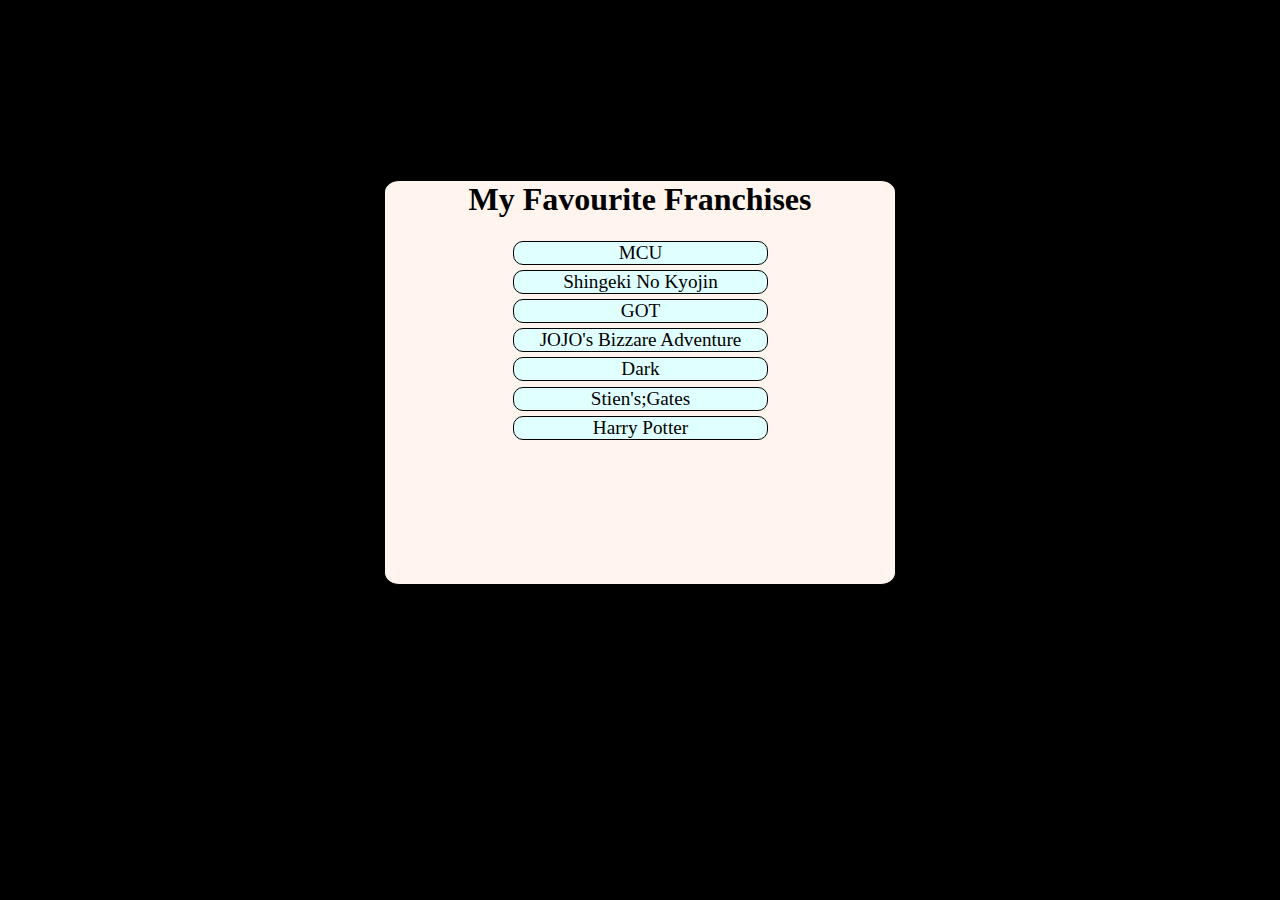
<file: DOM_element_selection/Index.html>
<!DOCTYPE html>
<html lang="en">
<head>
    <meta charset="UTF-8">
    <meta name="viewport" content="width=device-width, initial-scale=1.0">
    <link rel="stylesheet" href="./Index.css" />
    <title>Document</title>
</head>
<body>
    <div class="container">
        <h1 id="main-heading">
            My Favourite Franchises
        </h1>
        <ul id="list">
            <li class ="list-items">MCU</li>
            <li class ="list-items">Shingeki No Kyojin</li>
            <li class ="list-items">GOT</li>
            <li class ="list-items">JOJO's Bizzare Adventure</li>
            <li class ="list-items">Dark</li>
            <li class ="list-items">Stien's;Gates</li>
            <li class ="list-items">Harry Potter</li>
        </ul>
    </div>
</body>
<script src="./app.js"></script>
</html>
</file>
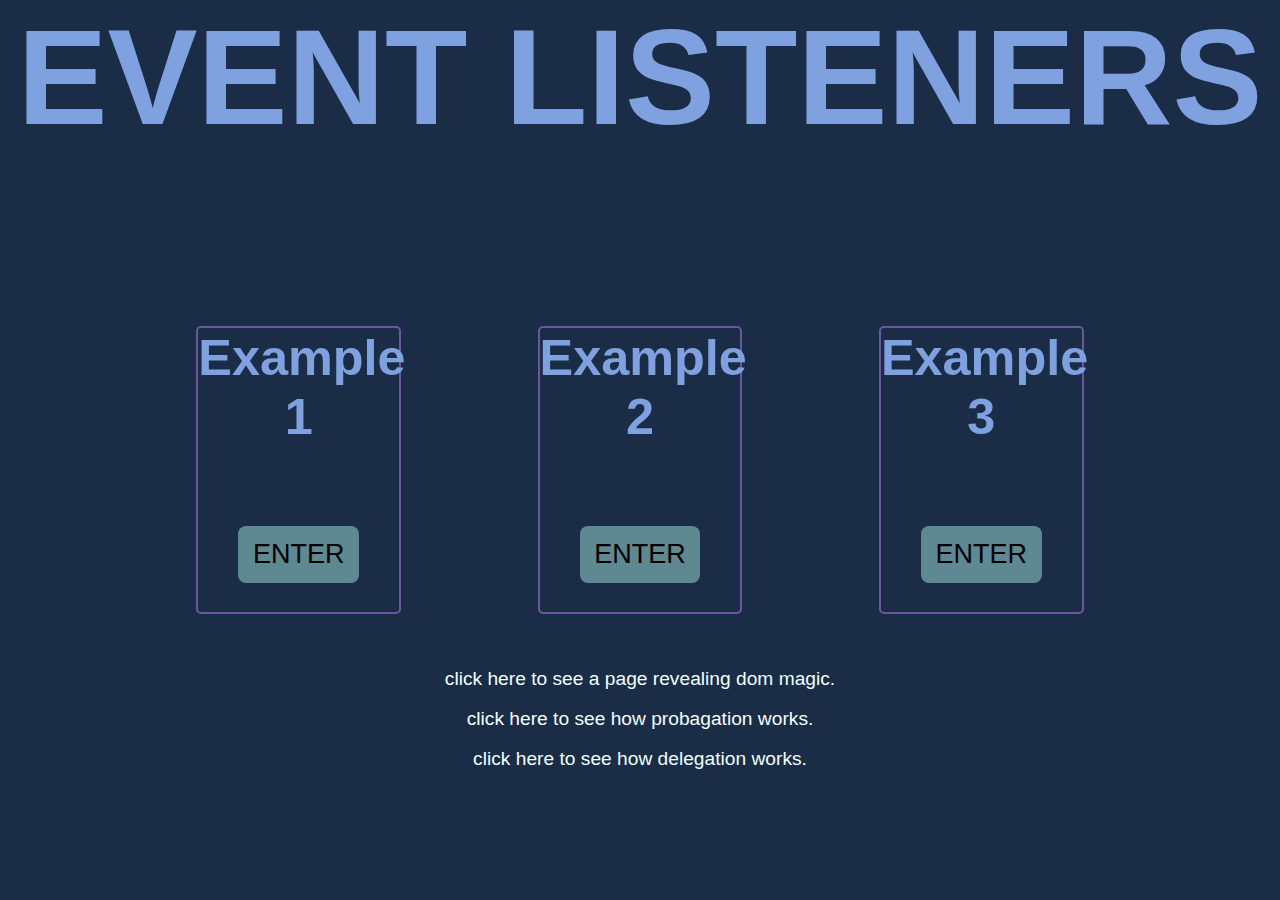
<file: DOM_Event_listeners/Index.html>
<!DOCTYPE html>
<html lang="en">
<head>
    <meta charset="UTF-8">
    <meta name="viewport" content="width=device-width, initial-scale=1.0">
    <link rel="stylesheet" href="./Index.css" />
    <title>Document</title>
</head>
<body>
        <h1 id="main-heading">EVENT LISTENERS</h1>
        <div class="container">
            <div class="boxes box-1">
                <h1 id="heading">
                    Example 1
                </h1>
                <!--  -->
                <button onclick="alert('I love JAVA SCRIPT')" class="btn">
                    ENTER
                </button>
            </div>
            <div class="boxes box-2">
                <h1 id="heading">
                    Example 2
                </h1>
                <button class="btn-2 btn">
                    ENTER
                </button>
            </div>
            <div class="boxes box-3">
                <h1 id="heading">
                    Example 3
                </h1>
                <button class="btn-3 btn">
                    ENTER
                </button>
            </div>
            
        </div>
        <div id="anchor"><a target="_self" href="./reveal.html">Click here to see a page revealing DOM magic.</a></div>
        <div id="anchor"><a target="_self" href="./Probagation.html">Click here to see how Probagation works.</a></div>
        <div id="anchor"><a target="_self" href="./Delegation.html">Click here to see how Delegation works.</a></div>

    </body>
<script src="./app1.js"></script>
</html>
</file>
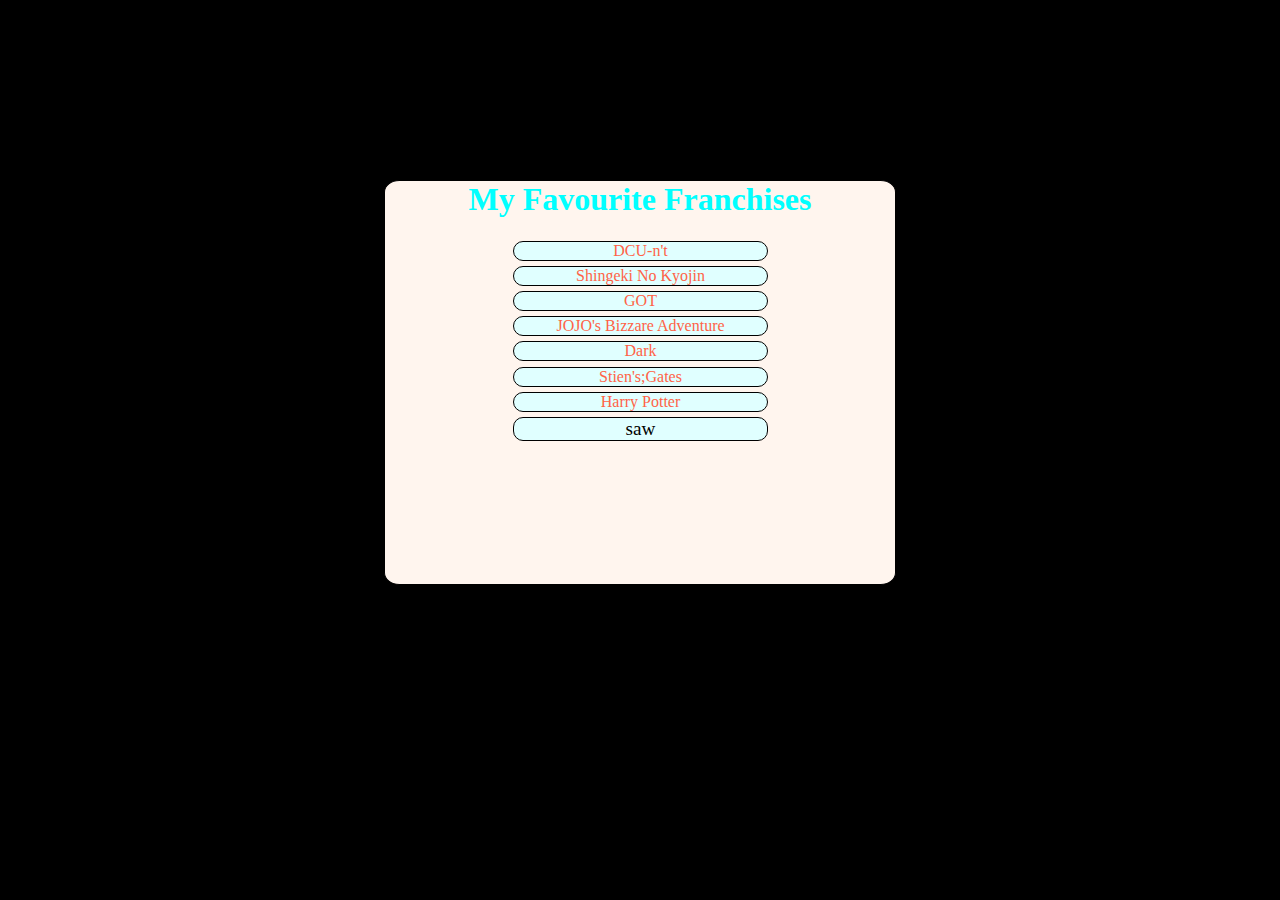
<file: DOM_Manipulation/Index.html>
<!DOCTYPE html>
<html lang="en">
  <head>
    <meta charset="UTF-8" />
    <meta name="viewport" content="width=device-width, initial-scale=1.0" />
    <link rel="stylesheet" href="./Index.css" />
    <title>Document</title>
  </head>
  <body>
    <div class="container">
      <h1 id="main-heading">My Favourite Franchises</h1>
      <ul id="list">
        <li class="list-items"><span>M C U</span></li>
        <li class="list-items">Shingeki No Kyojin</li>
        <li class="list-items">GOT</li>
        <li class="list-items">JOJO's Bizzare Adventure</li>
        <li class="list-items">Dark</li>
        <li class="list-items">Stien's;Gates</li>
        <li class="list-items">Harry Potter</li>
      </ul>
    </div>
  </body>
  <script src="./app.js"></script>
</html>
</file>
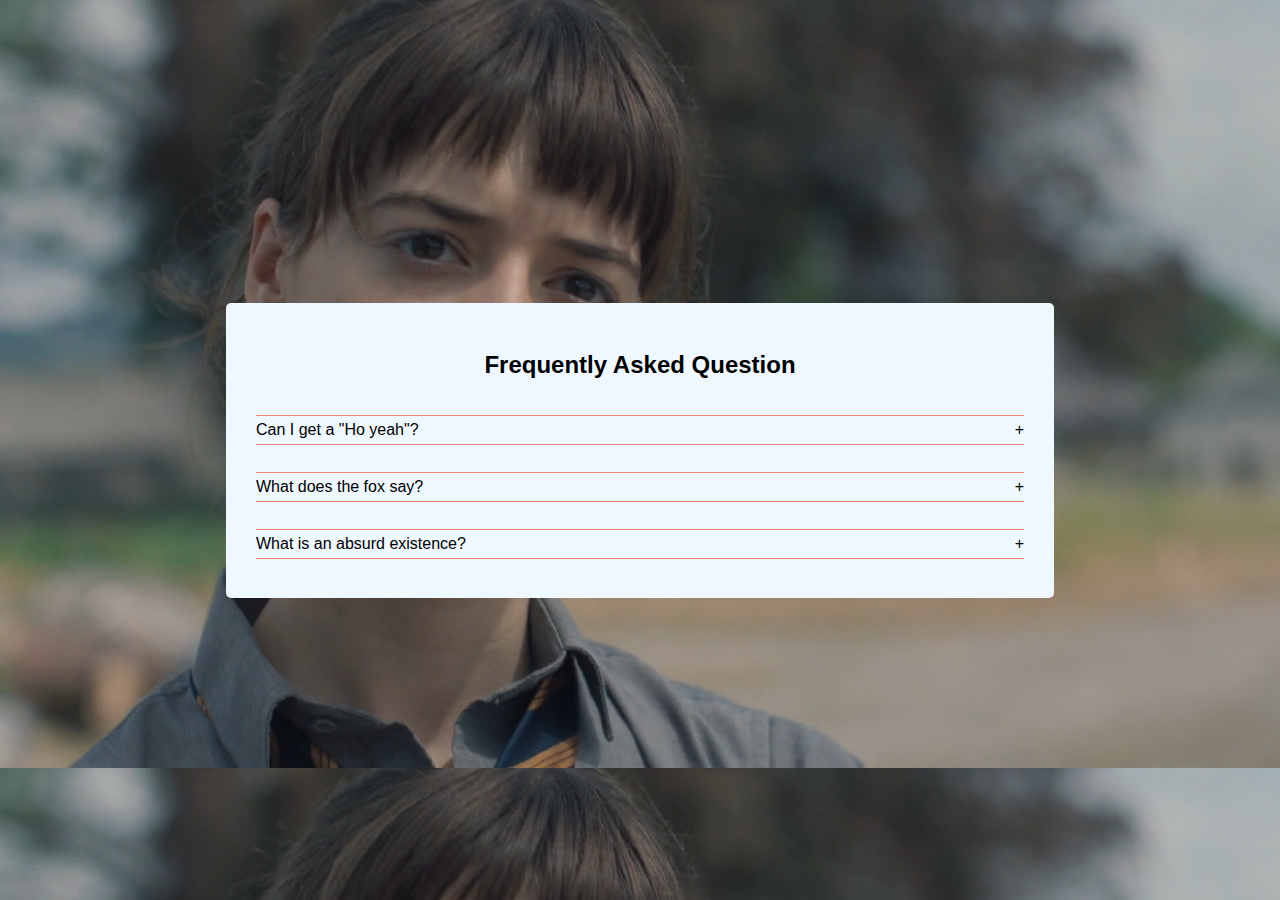
<file: DOM_mini_projects/Accordian_maker/Index.html>
<!DOCTYPE html>
<html lang="en">
  <head>
    <meta charset="UTF-8" />
    <meta name="viewport" content="width=device-width, initial-scale=1.0" />
    <link rel="stylesheet" href="./Index.Css" />
    <title>Document</title>
  </head>
  <body>
    <div class="accordian">
      <h2 class="title">Frequently Asked Question</h2>
      <div class="content-container">
        <div class="question">Can I get a "Ho yeah"?</div>
        <div class="ans">
          Lorem ipsum dolor sit amet consectetur adipisicing elit. Quisquam,
          quos perferendis voluptates, iusto mollitia molestias culpa aut veniam
          aliquid dolorem saepe incidunt officia perspiciatis quae qui eaque
          sequi repudiandae cumque.
        </div>
      </div>

      <div class="content-container">
        <div class="question">What does the fox say?</div>
        <div class="ans">
          Lorem ipsum dolor sit amet consectetur adipisicing elit. Quisquam,
          quos perferendis voluptates, iusto mollitia molestias culpa aut veniam
          aliquid dolorem saepe incidunt officia perspiciatis quae qui eaque
          sequi repudiandae cumque.
        </div>
      </div>

      <div class="content-container">
        <div class="question">What is an absurd existence?</div>
        <div class="ans">
          Lorem ipsum dolor sit amet consectetur adipisicing elit. Quisquam,
          quos perferendis voluptates, iusto mollitia molestias culpa aut veniam
          aliquid dolorem saepe incidunt officia perspiciatis quae qui eaque
          sequi repudiandae cumque.
        </div>
      </div>
    </div>
  </body>
  <script src="./app.js"></script>
</html>
</file>
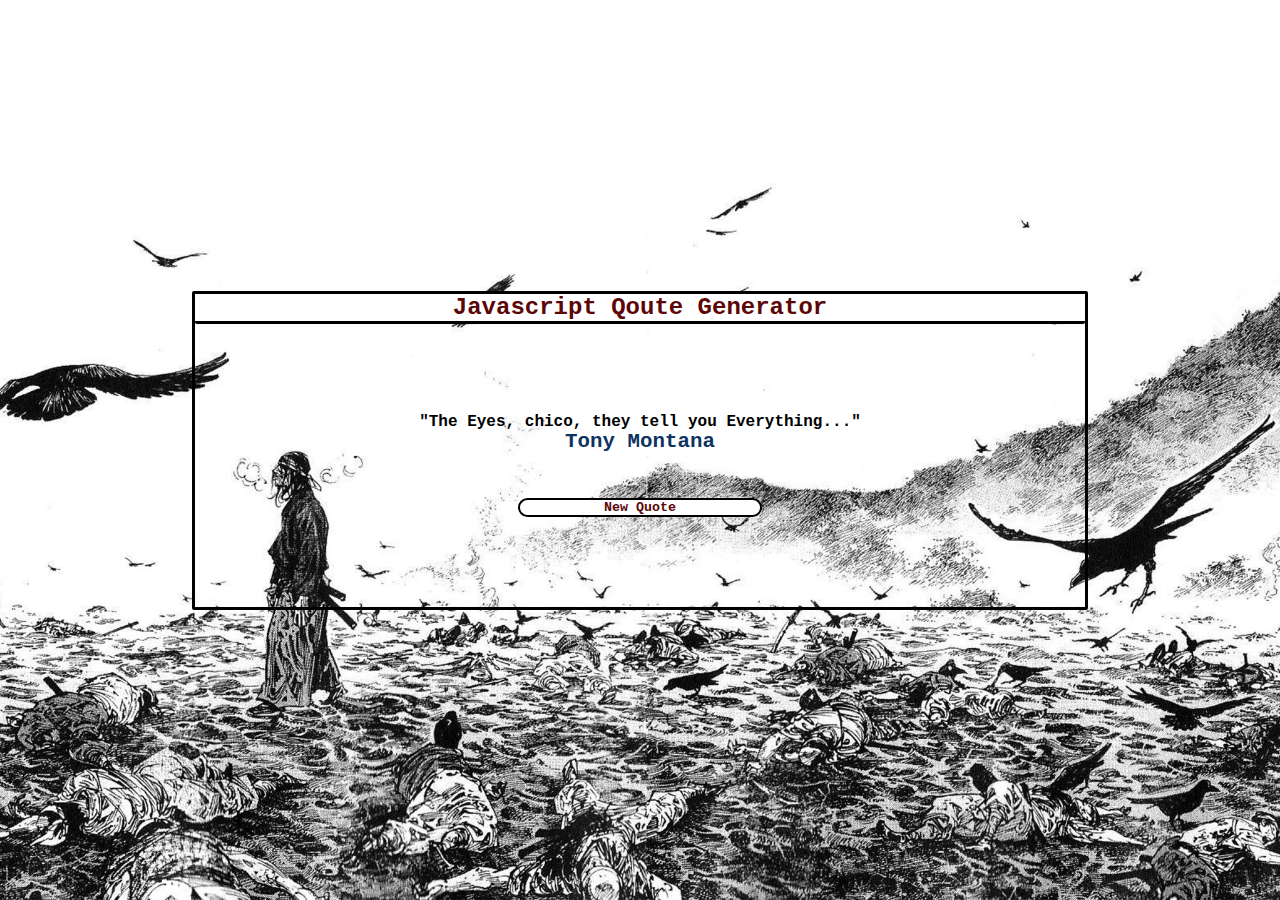
<file: DOM_mini_projects/Quote_generator/Index.html>
<!DOCTYPE html>
<html lang="en">
  <head>
    <meta charset="UTF-8" />
    <meta name="viewport" content="width=device-width, initial-scale=1.0" />
    <link rel="stylesheet" href="./Index.css" />
    <title>Qoute Generator</title>
  </head>
  <body>
    <div id="container">
      <div id="header">
        <h2>Javascript Qoute Generator</h2>
      </div>
      <div id="body">
        <div id="textarea">
          <span id="quote">
            "The Eyes, chico, they tell you Everything..."
          </span>
        </div>
        <div id="person">Tony Montana</div>
        <div id="buttonarea"><button id="change">New Quote</button></div>
      </div>
    </div>
  </body>
  <script src="./app.js"></script>
</html>
</file>
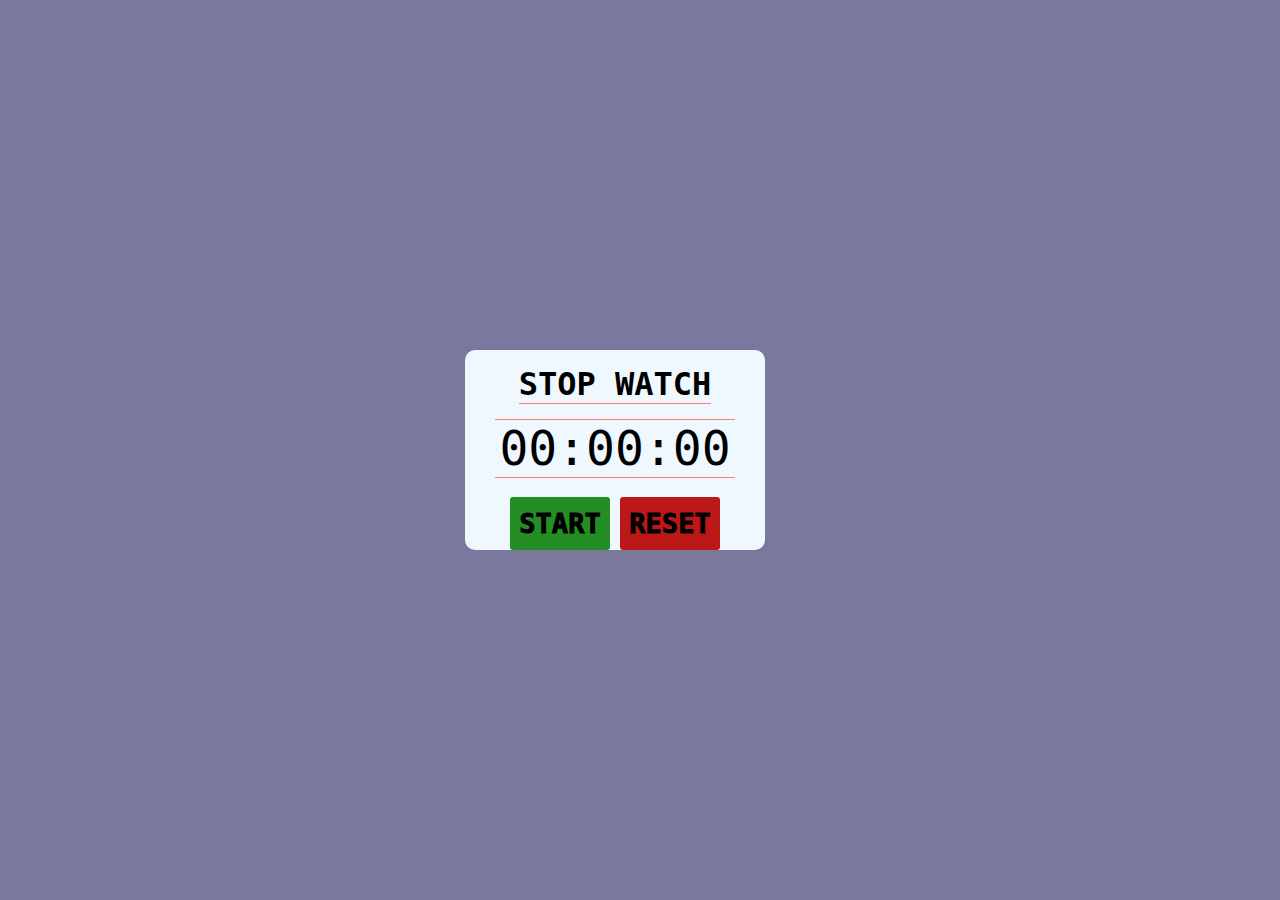
<file: DOM_mini_projects/Stop_watch/index.html>
<!DOCTYPE html>
<html lang="en">
  <head>
    <meta charset="UTF-8" />
    <meta name="viewport" content="width=device-width, initial-scale=1.0" />
    <link rel="stylesheet" href="./index.css" />
    <title>Stop Watch</title>
  </head>
  <body>
    <div id="container">
      <h2 class="main-header">Stop Watch</h2>
      <div id="body">
        <div id="display">00:00:00</div>
        <div id="buttons">
          <button class="start">Start</button>

          <button class="reset">Reset</button>
        </div>
      </div>
    </div>
    <div class="container2 hidden">
      <h2 class="main-header">Laps</h2>
      <div id="container2body">
        <ul></ul>
      </div>
    </div>
  </body>
  <script src="./app.js"></script>
</html>
</file>
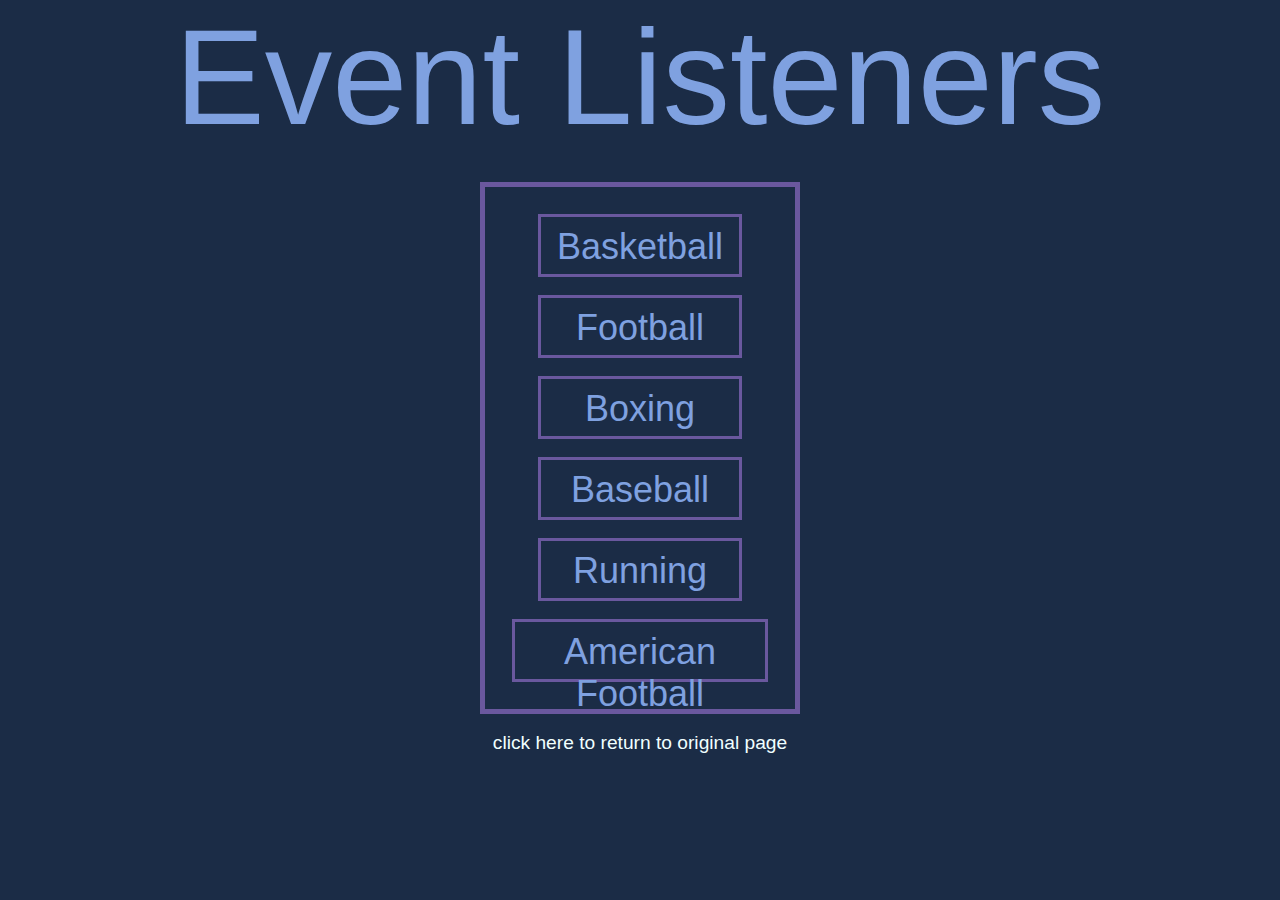
<file: DOM_Event_listeners/Delegation.html>
<!DOCTYPE html>
<html lang="en">
<head>
    <meta charset="UTF-8">
    <meta name="viewport" content="width=device-width, initial-scale=1.0">
    <title>Document</title>
    <link rel="stylesheet" href="./Index.css">
</head>
<body>
    <div id="main-heading">Event Listeners</div>
    <ul class="sports">
        <li id="basketball" class="sport">
            Basketball
        </li>
        <li id="football" class="sport">
            Football
        </li>
        <li id="boxing" class="sport">
            Boxing
        </li>
        <li id="baseball" class="sport">
            Baseball
        </li>
        <li id="running" class="sport">
            Running
        </li>
    </ul>
    <div id="anchor"><a target="_self" href="./Index.html">Click here to return to original page</a></div>

</body>
<script src="./app4.js"></script>

</html>
</file>
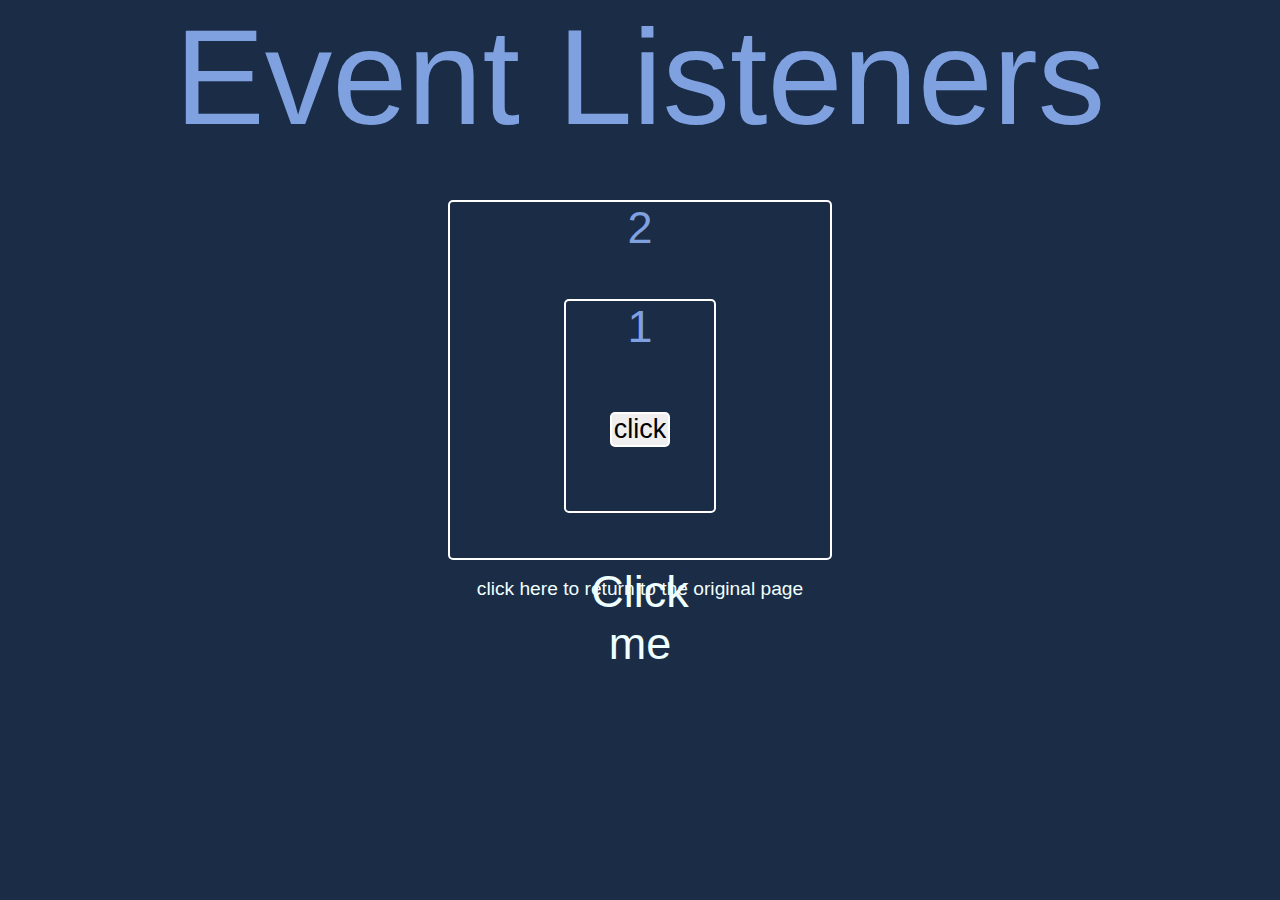
<file: DOM_Event_listeners/Probagation.html>
<!DOCTYPE html>
<html lang="en">
<head>
    <meta charset="UTF-8">
    <meta name="viewport" content="width=device-width, initial-scale=1.0">
    <link rel="stylesheet" href="./Index.css">
    <title>Document</title>
</head>
<body>
    <div id="main-heading">Event Listeners
    </div>
    <div class="div2 prob">
        2
    <div class="div1 prob">
       <span>1</span> 
        <button class="Probagation-btn prob ">
            click
        </button>
        <a href="" id="anch">Click me</a>
    </div>
    </div>
</body>
<div id="anchor"><a target="_self" href="./Index.html">Click here to return to the original page</a></div>
<script src="./app3.js"></script>
</html>
</file>
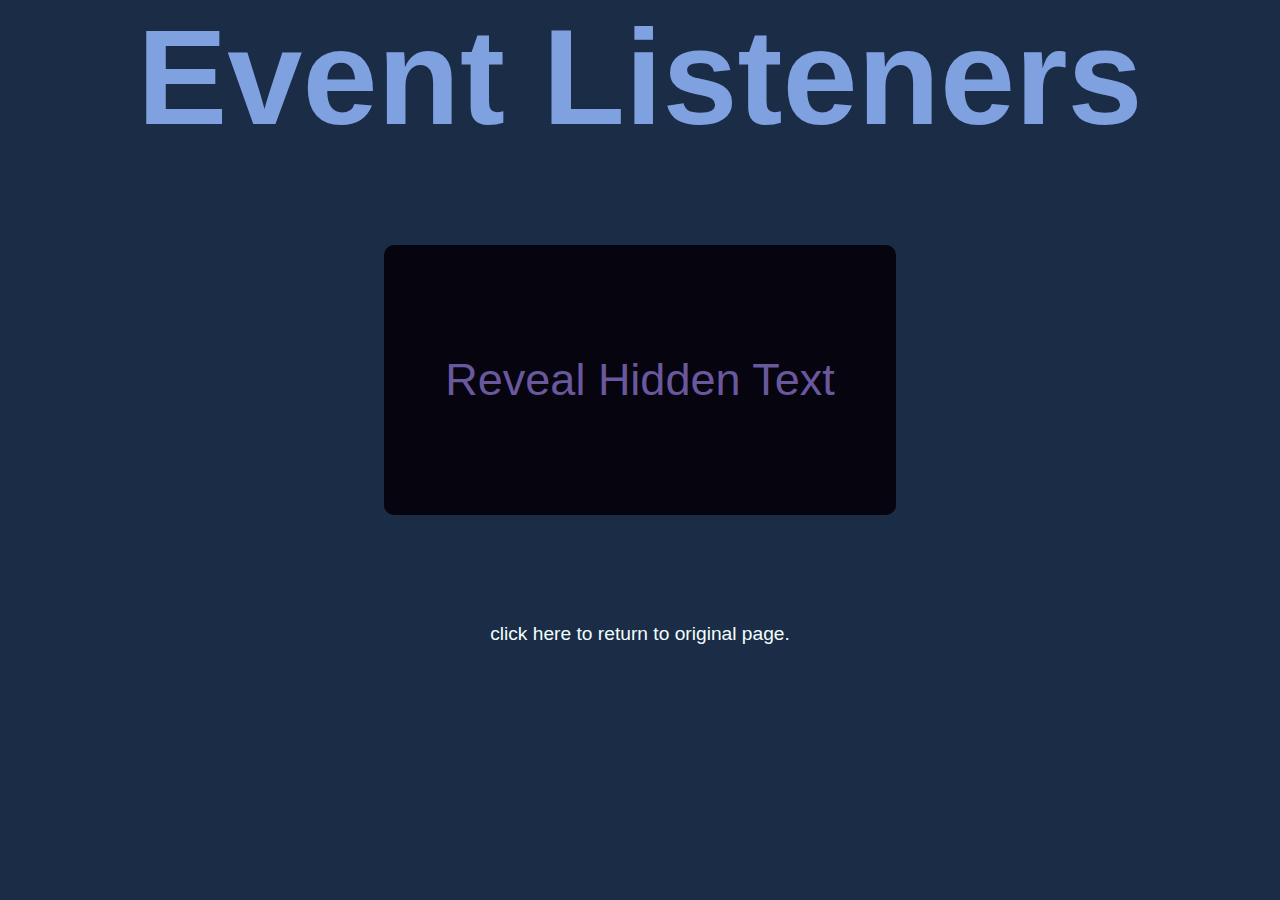
<file: DOM_Event_listeners/reveal.html>
<!DOCTYPE html>
<html lang="en">
<head>
    <meta charset="UTF-8">
    <meta name="viewport" content="width=device-width, initial-scale=1.0">
    <link rel="stylesheet" href="./Index.css">
    <title>Document</title>
</head>
<body>
    <h1 id="head2">Event Listeners</h1>
    <div class="container2">
        <div id="reveal">
        <button class="reveal occupy">
            Reveal Hidden Text
        </button>
        </div>
        <div id="hidden-content" class="hidden-content">
            Lorem ipsum dolor sit amet consectetur adipisicing elit. Fugit, et doloremque! Assumenda, harum nostrum. Dolor vel vitae ad deleniti alias itaque obcaecati eum aspernatur tempora, est mollitia, quae, accusantium doloribus.
        </div>
    </div>
    <div id="anchor"><a target="_self" href="./Index.html">Click here to return to original page.</a></div>
</body>
<script src="./app2.js"></script>
</html>
</file>
<file: DOM_element_selection/Index.css>
*
{
    margin: 0;
    padding: 0;
    /* border: 1px red solid; */
    /* background-color: #d9d9d9; */
    box-sizing: border-box;
    --font:alice;
    scroll-behavior: smooth;
}


body
{
    background-color: black;
}

.container
{
    list-style:decimal;
    border: 1px black solid;
    border-radius: 3%;
    position: relative;
    top: 20vh;
    left: 30vw;
    width: 40vw;
    height:45vh;
    background-color:seashell;
}
#main-heading
{
text-align: center;
}
#list
{
    height: (0.8*50vh);
    margin-top: 2vh;
    font-size: larger;
    display: flex;
    flex-direction: column;
    gap:30%;
    width: 50%;
    margin:2vh 10vw;   
}
.list-items
{
    border: 1px black solid;
    border-radius: 10px;  
    list-style-type: none;
    text-align: center;
    gap:30%;margin-top: 2%;
    background-color: lightcyan;
}
</file>
<file: DOM_Event_listeners/Index.css>
*
{
    margin: 0;
    padding: 0;
    /* border: 1px red solid; */
    /* background-color: #d9d9d9; */
    box-sizing: border-box;
    /* --font:alice; */
    scroll-behavior: smooth;
    font-family: 'Gill Sans', 'Gill Sans MT', Calibri, 'Trebuchet MS', sans-serif;
}

body
{
    background-color:rgb(27, 44, 70);
    color: rgb(127, 161, 224);
}

#main-heading
{
    /* border:red 1px solid; */
    text-align: center;
    font-size: 15vh;
}
.container
{
    display: flex;
    flex-direction: row;
    /* border: 1px red solid; */
    text-align: center;
    height: 40vh;
    width: 80vw;
    margin-left: auto;
    margin-right: auto;
    margin-top: 15vh;
    margin-bottom: auto;
    font-size: 2.8vh;
}

.boxes
{
    border:2px rgb(106, 88, 158) solid;
    padding: auto auto;
    border-radius: 5px;
    margin-left: auto;
    margin-right: auto;
    height:80%;
    width:20%;
    margin-top: auto;
    margin-bottom: auto;
    
}

.btn
{
    margin-top:40%;
    height:20%;
    width:60%;
    font-size:3vh;
    text-align: center;
    background-color: rgb(94, 136, 146);
    /* border: 1px black solid;// */
    border: none;
    border-radius: 8px;
    color: black(127, 161, 224);
    transition: 800ms;
}
button:hover
{
    cursor: pointer;
    background-color: #c3c3c3;
    color: rgb(106, 88, 158);
    /* border: 1px black solid; */
   
    box-shadow: 4px 4px  rgb(106, 88, 158);
    
}

#anchor
{
    margin-left: auto;
    margin-right: auto;
    margin-top: 2vh;
    /* border: red 1px solid ; */
    text-align: center;
    font-size: 1.2rem;
    text-transform: lowercase;
    
}

a
{
    text-decoration: none;
    color: azure;
}

#head2
{
    text-align: center;
    font-size: 15vh;
}

.container2
{
    display: flex;
    flex-direction: row;
    width: 50vw;
    height:50vh;
    /* border: 1px red solid; */
    margin-left: auto;
    margin-top: auto;
    margin-right: auto;
    
}

#reveal
{
    height: 30vh;
    width: 80vw;
    border: none;
    padding: 0%;
    
    
    margin-top: auto;
    margin-right: 10%;
    margin-left: 10%;
    margin-bottom: auto;
    
}

.reveal
{
    height: 100%; 
    transition: 800ms;
    color:  rgb(106, 88, 158);
    background-color: rgb(6, 4, 14);
    border-radius: 10px;
    font-size: 5vh;
    border: none;
    padding-top: auto;
    padding-left: auto;
}
.reveal.occupy
{
    width: 100%;
}

.hidden-content
{
    display: none;
    transition: 800ms;
}
.hidden-content.revealed
{
    display: block;
    transition: 800ms;
}

#hidden-content
{
    border: 1px rgb(106, 88, 158) solid;
    border-radius: 5px;
    font-size: 3vh;
    height: 80%;
    margin-top: auto;
    margin-bottom: auto;
    margin-right: auto;
    margin-left: auto;
    padding-top: 3vh;
    padding-left: 3vh;
    transition: 800ms;
    
}


.prob
{
    border: 2px white solid;
    border-radius: 5px;
}

.div2
{
   height:40vh;
   max-width: 30VW;
   margin-left: auto;
   margin-right: auto;
   text-align: center;
   font-size: 5vh;
   margin-top: 5vh;
}

.div1
{
    height: 60%;
    width: 40%;
    margin-left: auto;
    margin-right: auto;
    margin-top: 5vh;
    margin-bottom: auto;
    text-align: center;
    display: flex;
    flex-direction: column;
}

span
{
    margin-left: auto;
    margin-right: auto;
    /* border: 1px red solid; */
}
.Probagation-btn 
{
    height: 40%;
    width: 40%;
    margin-left: auto;
    margin-right: auto;
    margin-top: 40%;
    margin-bottom: 80%;
    font-size: 3.0vh;
    transition: 800ms;
}

.sports
{
    list-style-type: none;
    border: 5px solid  rgb(106, 88, 158);
    max-width: 25%;
    margin-left: auto;
    margin-right: auto;
    margin-top: auto;
    margin-bottom: auto;
    text-align: center;
    display: flex;
    flex-direction: column;
    gap:2vh;
    padding: 3vh;
    margin-top: 3vh;
}

.sport,.greened
{
    border:  3px solid  rgb(106, 88, 158);
    height: 7vh;
    padding-top:1vh;
    font-size: 4vh;
    margin-left: auto;
    margin-right: auto;
    min-width: 80%;
}
</file>
<file: DOM_Manipulation/Index.css>
*
{
    margin: 0;
    padding: 0;
    /* border: 1px red solid; */
    /* background-color: #d9d9d9; */
    box-sizing: border-box;
    --font:alice;
    scroll-behavior: smooth;
}


body
{
    background-color: black;
}

.container
{
    list-style:decimal;
    border: 1px black solid;
    border-radius: 3%;
    position: relative;
    top: 20vh;
    left: 30vw;
    width: 40vw;
    height:45vh;
    background-color:seashell;
}
#main-heading
{
text-align: center;
font-size: 2rem;
list-style-type: none;
color:red;
}
#list
{
    height: (0.8*50vh);
    margin-top: 2vh;
    font-size: larger;
    display: flex;
    flex-direction: column;
    gap:30%;
    width: 50%;
    margin:2vh 10vw;   
}
.list-items
{
    border: 1px black solid;
    border-radius: 10px;  
    list-style-type: none;
    text-align: center;
    gap:30%;
    margin-top: 2%;
    background-color: lightcyan;

}
</file>
<file: DOM_mini_projects/Accordian_maker/Index.Css>
body
{
    background-color: rgb(140, 141, 180);
    background:url(./Images/Screenshot\ \(339\).png);
    /* background: cent; */
    height: 100vh;
    font-family:'Trebuchet MS', 'Lucida Sans Unicode', 'Lucida Grande', 'Lucida Sans', Arial, sans-serif;
    display: flex;
    justify-content: center;
    align-items: center;
}

*
{
 margin: 0;
 padding: 0;
}

.accordian
{
    width:60%;
    padding:30px;
    background-color: aliceblue;
    border-radius: 5px;
}

.title
{
    text-align: center;
    margin-top:2vh;
    margin-bottom: 2vh;
}

.content-container
{
    display: flex;
    flex-direction: column;
}

.question
{
    margin-top: 2vh;
    margin-bottom: 1vh;
    padding-top: 5px;
    padding-bottom: 5px;
    border-top: 1px solid salmon;
    border-bottom: 1px solid salmon;
    width: 100%;
    cursor: pointer;
    transition: 3s;
}
.question:hover
{
    background-color: salmon;
}

.question::after
{
    content:'+';
    position:absolute;
    right:20vw;
}
.ans
{
    font-size: 2vh;
    height: 0px;
    overflow: hidden;
    width: 100%;
    transition: .5s;
}

.ans.reveal
{
    /* display: block; */
    height: 60px;
}

.question.reveal::after
{
    content: "-";
    font-size: 5vh;
    position:absolute;
    right:20vw;
    margin-top: auto;
    margin-bottom: auto;
}
</file>
<file: DOM_mini_projects/Quote_generator/Index.css>
*
{
    margin: 0;
    padding: 0;
    box-sizing: border-box;
    font-family: 'Courier New', Courier, monospace;
}

body
{
    display: flex;
    flex-direction: column;
    justify-content: center;
    align-items: center;
    height: 100vh;
    /* border: 1px solid red; */
    /* margin-top: auto;
    margin-bottom: auto; */
    text-align: center;
    background:url(./Images/Background.jpeg) no-repeat center center/ cover;
    transition: 1s;
}

#container
{
    border: 3px black solid;
    border-radius: 2px;
    /* margin-top: 10vh; */
    display: flex;
    flex-direction: column;
    /* row-gap: 8vh; */
    width: 70%; 
    /* max-height: 30vh; */
}

#body
{
    /* border: red 1px solid; */
    display: flex;
    flex-direction: column;
    row-gap: 0vh;
    align-items: center;
    /* background-color: rgb(212, 223, 210); */
    
    /* height: 40vh; */
    padding-top: 10vh;
    padding-bottom: 10vh;
    padding-left: 5vw;
    padding-right: 5vw;
}

#header
{
    color: rgb(92, 6, 6);
    border-bottom: 3px black solid ;    
    border-radius: 2px;
    font-size: 1rem;
    background-color: white;
}

#textarea
{
    font-size:1rem;
    line-height: 1rem;
    font-weight: 800;
}

#person
{
    font-size: 1.3rem;
    color: rgb(13, 52, 97);
    font-weight: 600;
}
#buttonarea
{
    margin-top: 5vh;
    width: 19vw;
    font-weight: 900;
    margin-left: auto;
    margin-right: auto;
    /* border: 1px solid salmon; */
}

button
{
    font-weight: 900;
    background-color: white;
    border: none;
    border: 2px black solid;
    border-radius: 10px;
    width: 100%;
    color:rgb(92, 6, 6);
    transition: 1s;
}

button:hover
{
    cursor: pointer;
    background-color: rgb(92, 6, 6);
    color: white;
}
</file>
<file: DOM_mini_projects/Stop_watch/index.css>
*
{
    margin: 0;
    padding: 0;
}
body
{
    /* background: url(./images/Screenshot\ \(583\).png); */
    /* background-color: rgb(138, 100, 173); */
    background-color: rgba(122,120,157,255);
    height: 100vh;
    display: flex;
    flex-direction: row;
    justify-content: center;
    align-items: center;
    font-family:monospace;
    /* color: white; */
    /* color: rgb(131, 35, 175); */
   
}   
#container
{
    width:300px;
    height: 200px;
    /* border: 1px red solid ; */
    display: flex;
    flex-direction: column;
    align-items: center;
    background-color: aliceblue;
    /* background: url(./images/Screenshot\ \(583\).png) no-repeat center center/cover; */
    border-radius: 10px;
    /* justify-content: center; */
    /* margin-top: auto; */
    /* margin-bottom: auto; */
}
.main-header
{
    font-family:monospace;
    font-size: 2rem;
    border-bottom: 1px salmon solid;
    text-transform: uppercase;
    margin-top: 5%;
}
#body
{
    display: flex;
    /* justify-content: center; */
    align-items: center;
    flex-direction: column;
    /* border: 1px red solid ; */
    width: 100%;
    margin-top: 1%;
    height: 80%;
    /* margin-top: auto; */

}
#display
{
    /* border: 1px red solid ; */
    height:40%;
    width: 80%;
    font-size: 3rem;
    align-items: center;
    border-top: 1px salmon solid ;
    border-bottom: 1px salmon solid;
    justify-content: center;
    text-align: center;
    margin-top: 4%;
}
#buttons
{
    display: flex;
    flex-direction: row;
    /* border: 1px red solid ; */
    margin-top: 3%;
    justify-content: center;
    text-align: center;
    width: 100%;
    column-gap: 10px;
    padding: 10px;
}
button
{
    padding: 2px;
    /* background-color: rgb(94, 87, 134); */
    border: none;
    height: 150%;
    width: 100px;
    font-size: 3vh;
    text-transform: uppercase;
    font-family: monospace;
    border-radius: 3px;
    text-align: center;
    /* color: rgb(131, 35, 175); */
    font-weight: 1000;
    /* transition: 0ms; */
}

.start
{
    background-color: rgb(36, 141, 36);
}
.reset,.lap
{
    background-color: rgb(189, 24, 24);
}
.stop
{
    background-color: rgb(207, 207, 64);
}
.stop:hover
{
    cursor: pointer;
    background-color: rgb(160, 160, 49);
    /* color:rgb(94, 87, 134) ; */
}
.reset:hover,.lap:hover
{
    cursor: pointer;
    background-color:  rgb(129, 38, 38);
    /* color:rgb(94, 87, 134) ; */
}
.start:hover
{
    cursor: pointer;
    background-color:  rgb(42, 88, 42);
    /* color:rgb(94, 87, 134) ; */
}

.container2.hidden
{
    height: 0;
    overflow: hidden;
    transition: .5s;
    width: 0;
    
}

.container2
{
    height: 200px;
    background-color: aliceblue;
    transition: .5s;
    width:150px;
    height: 200px;
    
    /* border: 1px red solid ; */
    display: flex;
    flex-direction: column;
    align-items: center;
    background-color: aliceblue;
    /* background: url(./images/Screenshot\ \(583\).png) no-repeat center center/cover; */
    border-radius: 10px;
    margin-left: 50px;
}


ul
{
    margin-top: 10px;
    transition: 1s;
}
ul li
{
    list-style: none;
    height: 20px;
    margin-top:5px;
    border-top: 1px salmon solid ;
    border-bottom: 1px salmon solid;
    display: flex;
    align-items: center;
    justify-content: center;

    
}
</file>
